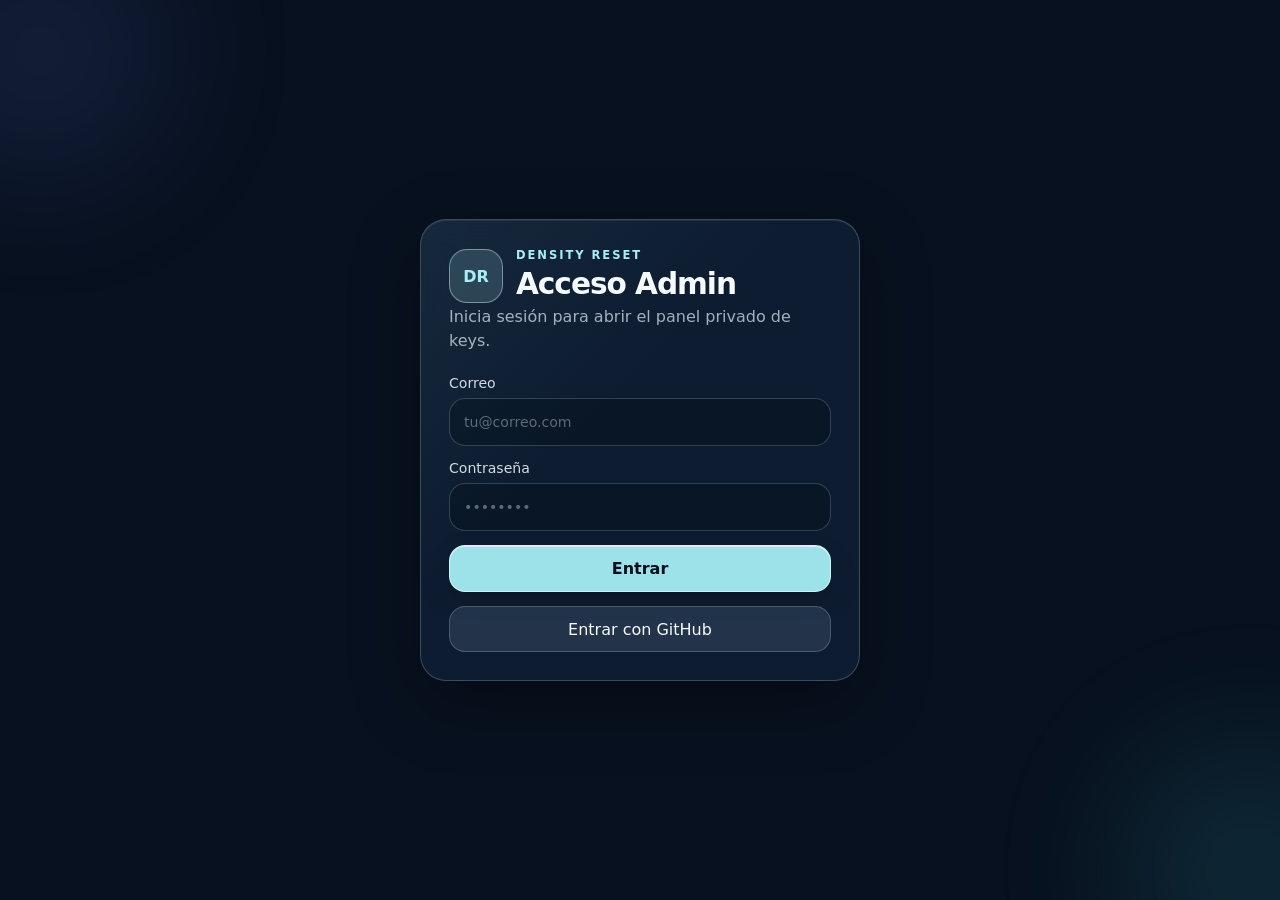
<file: index.html>
<!doctype html>
<html lang="es">
<head>
  <meta charset="utf-8">
  <meta name="viewport" content="width=device-width, initial-scale=1, viewport-fit=cover">
  <meta name="theme-color" content="#08111f">
  <meta name="color-scheme" content="dark">
  <title>Density Reset · Admin Login</title>
  <link rel="stylesheet" href="./admin-site/styles.css">
  <style>
    body{min-height:100vh}.login-only{min-height:100vh;display:grid;place-items:center;padding:18px}.login-card{position:relative;overflow:hidden}.login-card:before{content:"";position:absolute;inset:0;background:linear-gradient(135deg,rgba(167,238,246,.06),transparent 42%);pointer-events:none}.login-title{font-size:1.85rem;margin:.35rem 0 .25rem}.login-subtitle{margin:0 0 22px;color:var(--muted);line-height:1.5}.login-status{margin:0;padding:.75rem .85rem;border:1px solid rgba(255,184,179,.24);border-radius:14px;background:rgba(105,36,48,.45);color:var(--bad);font-size:.82rem}.login-status.success{border-color:rgba(155,240,189,.24);background:rgba(35,92,59,.38);color:var(--good)}
  </style>
</head>
<body>
  <div class="ambient a"></div><div class="ambient b"></div>
  <main class="login-only">
    <section class="glass login-card">
      <div class="brand">
        <div class="mark">DR</div>
        <div><p class="eyebrow">DENSITY RESET</p><h1 class="login-title">Acceso Admin</h1></div>
      </div>
      <p class="login-subtitle">Inicia sesión para abrir el panel privado de keys.</p>
      <form id="loginForm" class="stack">
        <label><span>Correo</span><input id="email" type="email" autocomplete="username" placeholder="tu@correo.com" required></label>
        <label><span>Contraseña</span><input id="password" type="password" autocomplete="current-password" placeholder="••••••••" required></label>
        <button id="loginButton" class="primary full" type="submit">Entrar</button>
        <button id="githubLogin" class="ghost full" type="button">Entrar con GitHub</button>
        <p id="loginError" class="login-status" hidden></p>
      </form>
    </section>
  </main>
  <script type="module" src="./login.js"></script>
</body>
</html>
</file>
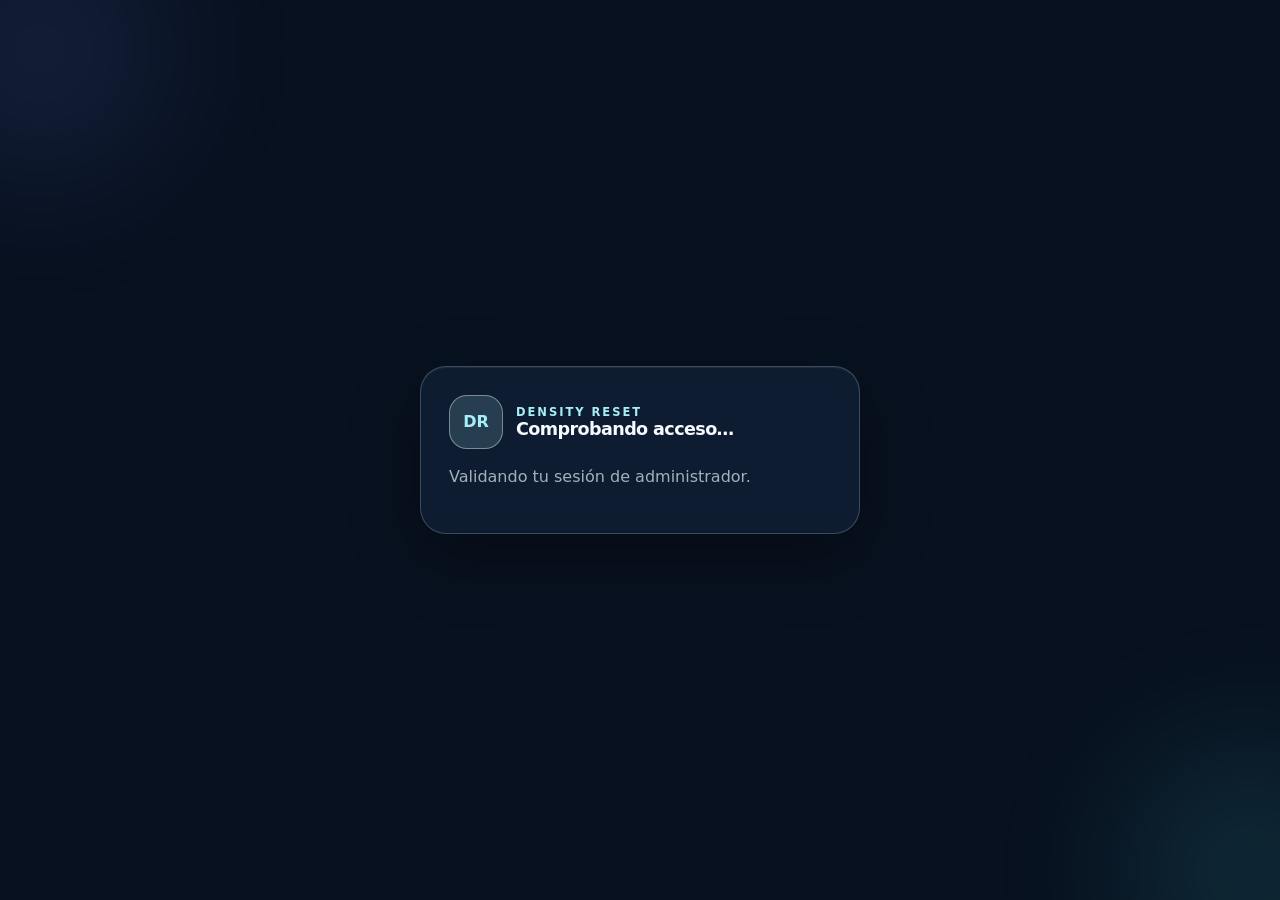
<file: admin-site/index.html>
<!doctype html>
<html lang="es">
<head>
<meta charset="utf-8">
<meta name="viewport" content="width=device-width, initial-scale=1, viewport-fit=cover">
<meta name="theme-color" content="#08111f">
<meta name="color-scheme" content="dark">
<title>Density Reset · License Center</title>
<link rel="stylesheet" href="./styles.css">
</head>
<body>
<div class="ambient a"></div><div class="ambient b"></div>
<main class="shell">
<section id="boot" class="login-wrap"><article class="glass login-card"><div class="brand"><div class="mark">DR</div><div><p class="eyebrow">DENSITY RESET</p><h2>Comprobando acceso…</h2></div></div><p class="lead">Validando tu sesión de administrador.</p></article></section>
<section id="dash" hidden>
  <header class="glass topbar">
    <div class="topbrand"><div class="mark small">DR</div><div><p class="eyebrow">DENSITY RESET</p><h2>License Center</h2><div id="adminIdentity" class="identity"></div></div></div>
    <div class="topactions"><button class="icon" id="refresh" type="button" aria-label="Actualizar">↻</button><button class="ghost" id="logout" type="button">Salir</button></div>
  </header>
  <section class="hero"><div><p class="eyebrow">CONTROL CENTRAL</p><h1>Keys y dispositivos</h1><p class="lead">Genera, pausa, revoca y reasigna licencias sin tocar la aplicación.</p></div><button class="primary" id="newKey" type="button">+ Nueva key</button></section>
  <section class="stats">
    <article class="glass stat"><span>Activas</span><strong id="cActive">0</strong><small>Acceso permitido</small></article>
    <article class="glass stat"><span>Sin activar</span><strong id="cUnused">0</strong><small>Esperando dispositivo</small></article>
    <article class="glass stat"><span>Expiradas</span><strong id="cExpired">0</strong><small>Fuera de vigencia</small></article>
    <article class="glass stat"><span>Bloqueadas</span><strong id="cBlocked">0</strong><small>Revocadas o pausadas</small></article>
  </section>
  <section class="grid">
    <article class="glass panel" id="generatorPanel">
      <div class="panel-head"><div><p class="eyebrow">GENERADOR</p><h3>Crear licencias</h3></div><span class="pill">DR-XXXX-XXXX-XXXX-XXXX</span></div>
      <form id="genForm" class="form-grid">
        <label><span>Cantidad</span><input id="qty" type="number" min="1" max="100" value="1" required></label>
        <label><span>Duración</span><select id="duration"><option value="1">1 día</option><option value="3">3 días</option><option value="7">7 días</option><option value="15">15 días</option><option value="30" selected>30 días</option><option value="90">90 días</option><option value="365">365 días</option><option value="permanent">Permanente</option></select></label>
        <label><span>Dispositivos</span><input id="maxDevices" type="number" min="1" max="100" value="1" required></label>
        <label><span>Inicio</span><select id="start"><option value="first_activation" selected>Primera activación</option><option value="generation">Al generarse</option></select></label>
        <label class="span2"><span>Etiqueta</span><input id="label" maxlength="120" placeholder="Cliente / TikTok / Venta"></label>
        <button id="generateButton" class="primary span2" type="submit">Generar key</button>
      </form>
      <p id="generatorError" class="auth-error" hidden></p>
      <div id="generated" class="generated" hidden><div class="gen-head"><span>Keys recién generadas</span><button class="ghost" id="copy" type="button">Copiar</button></div><pre id="keyOutput"></pre><p class="tiny">La key completa solo se muestra una vez. Guárdala antes de cerrar esta sección.</p></div>
    </article>
    <article class="glass panel activity-panel"><div class="panel-head"><div><p class="eyebrow">ACTIVIDAD</p><h3>Últimos movimientos</h3></div><span class="online">En línea</span></div><div class="activity" id="activity"></div></article>
  </section>
  <section class="glass panel licenses">
    <div class="toolbar"><div><p class="eyebrow">LICENCIAS</p><h3>Administración</h3></div><div class="filters"><input id="search" type="search" placeholder="Buscar key o etiqueta"><select id="filter"><option value="all">Todas</option><option value="active">Activas</option><option value="unused">Sin activar</option><option value="expired">Expiradas</option><option value="disabled">Pausadas</option><option value="revoked">Revocadas</option></select></div></div>
    <div id="cards" class="cards"></div><div id="empty" class="empty" hidden>No hay resultados</div>
  </section>
</section>
</main>
<dialog id="modal" class="glass modal"><div class="modal-head"><div><p class="eyebrow">DETALLES</p><h3 id="modalKey">Licencia</h3></div><button class="icon" id="close" type="button">×</button></div><div id="details" class="details"></div><div id="modalActions" class="modal-actions"></div></dialog>
<script type="module" src="./app.js"></script>
</body></html>
</file>
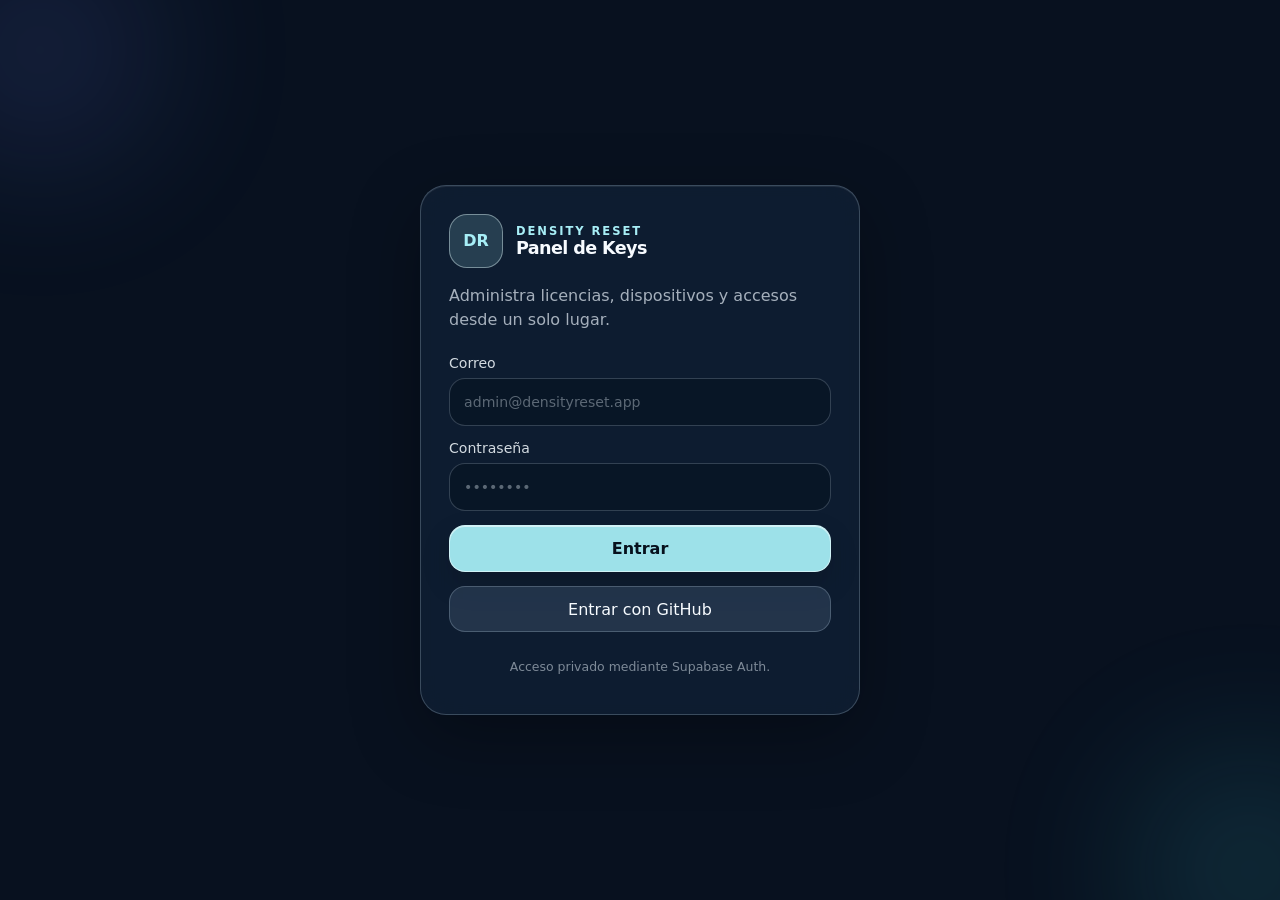
<file: docs/index.html>
<!doctype html>
<html lang="es">
<head>
<meta charset="utf-8">
<meta name="viewport" content="width=device-width, initial-scale=1, viewport-fit=cover">
<meta name="theme-color" content="#08111f">
<meta name="color-scheme" content="dark">
<title>Density Reset Admin</title>
<link rel="stylesheet" href="./styles.css">
</head>
<body>
<div class="ambient a"></div><div class="ambient b"></div>
<main class="shell">
<section id="login" class="login-wrap">
  <article class="glass login-card">
    <div class="brand"><div class="mark">DR</div><div><p class="eyebrow">DENSITY RESET</p><h2>Panel de Keys</h2></div></div>
    <p class="lead">Administra licencias, dispositivos y accesos desde un solo lugar.</p>
    <form id="loginForm" class="stack">
      <label><span>Correo</span><input id="email" type="email" autocomplete="username" placeholder="admin@densityreset.app" required></label>
      <label><span>Contraseña</span><input id="password" type="password" autocomplete="current-password" placeholder="••••••••" required></label>
      <button id="loginButton" class="primary full" type="submit">Entrar</button>
      <button id="githubLogin" class="ghost full" type="button">Entrar con GitHub</button>
      <p id="loginError" class="auth-error" hidden></p>
      <p class="tiny">Acceso privado mediante Supabase Auth.</p>
    </form>
  </article>
</section>
<section id="dash" hidden>
  <header class="glass topbar">
    <div class="topbrand"><div class="mark small">DR</div><div><p class="eyebrow">DENSITY RESET</p><h2>License Center</h2><div id="adminIdentity" class="identity"></div></div></div>
    <div class="topactions"><button class="icon" id="refresh" type="button" aria-label="Actualizar">↻</button><button class="ghost" id="logout" type="button">Salir</button></div>
  </header>
  <section class="hero"><div><p class="eyebrow">CONTROL CENTRAL</p><h1>Keys y dispositivos</h1><p class="lead">Genera, pausa, revoca y reasigna licencias sin tocar la aplicación.</p></div><button class="primary" id="newKey" type="button">+ Nueva key</button></section>
  <section class="stats">
    <article class="glass stat"><span>Activas</span><strong id="cActive">0</strong><small>Acceso permitido</small></article>
    <article class="glass stat"><span>Sin activar</span><strong id="cUnused">0</strong><small>Esperando dispositivo</small></article>
    <article class="glass stat"><span>Expiradas</span><strong id="cExpired">0</strong><small>Fuera de vigencia</small></article>
    <article class="glass stat"><span>Bloqueadas</span><strong id="cBlocked">0</strong><small>Revocadas o pausadas</small></article>
  </section>
  <section class="grid">
    <article class="glass panel" id="generatorPanel">
      <div class="panel-head"><div><p class="eyebrow">GENERADOR</p><h3>Crear licencias</h3></div><span class="pill">DR-XXXX-XXXX-XXXX-XXXX</span></div>
      <form id="genForm" class="form-grid">
        <label><span>Cantidad</span><input id="qty" type="number" min="1" max="100" value="1" required></label>
        <label><span>Duración</span><select id="duration"><option value="1">1 día</option><option value="3">3 días</option><option value="7">7 días</option><option value="15">15 días</option><option value="30" selected>30 días</option><option value="90">90 días</option><option value="365">365 días</option><option value="permanent">Permanente</option></select></label>
        <label><span>Dispositivos</span><input id="maxDevices" type="number" min="1" max="100" value="1" required></label>
        <label><span>Inicio</span><select id="start"><option value="first_activation" selected>Primera activación</option><option value="generation">Al generarse</option></select></label>
        <label class="span2"><span>Etiqueta</span><input id="label" maxlength="120" placeholder="Cliente / TikTok / Venta"></label>
        <button id="generateButton" class="primary span2" type="submit">Generar key</button>
      </form>
      <div id="generated" class="generated" hidden><div class="gen-head"><span>Keys recién generadas</span><button class="ghost" id="copy" type="button">Copiar</button></div><pre id="keyOutput"></pre><p class="tiny">La key completa solo se muestra una vez. Guárdala antes de cerrar esta sección.</p></div>
    </article>
    <article class="glass panel activity-panel"><div class="panel-head"><div><p class="eyebrow">ACTIVIDAD</p><h3>Últimos movimientos</h3></div><span class="online">En línea</span></div><div class="activity" id="activity"></div></article>
  </section>
  <section class="glass panel licenses">
    <div class="toolbar"><div><p class="eyebrow">LICENCIAS</p><h3>Administración</h3></div><div class="filters"><input id="search" type="search" placeholder="Buscar key o etiqueta"><select id="filter"><option value="all">Todas</option><option value="active">Activas</option><option value="unused">Sin activar</option><option value="expired">Expiradas</option><option value="disabled">Pausadas</option><option value="revoked">Revocadas</option></select></div></div>
    <div id="cards" class="cards"></div><div id="empty" class="empty" hidden>No hay resultados</div>
  </section>
</section>
</main>
<dialog id="modal" class="glass modal"><div class="modal-head"><div><p class="eyebrow">DETALLES</p><h3 id="modalKey">Licencia</h3></div><button class="icon" id="close" type="button">×</button></div><div id="details" class="details"></div><div id="modalActions" class="modal-actions"></div></dialog>
<script type="module" src="./app.js"></script>
</body></html>
</file>
<file: admin-site/styles.css>
:root{color-scheme:dark;font-family:Inter,ui-sans-serif,system-ui,-apple-system,BlinkMacSystemFont,"Segoe UI",sans-serif;--bg:#08111f;--glass:rgba(18,35,55,.68);--glass2:rgba(24,44,67,.84);--line:rgba(220,241,255,.22);--text:#f7fbff;--muted:rgba(231,240,248,.70);--accent:#a7eef6;--good:#9bf0bd;--warn:#ffd08a;--bad:#ffb8b3;--shadow:0 22px 70px rgba(0,0,0,.30)}
*{box-sizing:border-box}[hidden]{display:none!important}html,body{min-height:100%}body{margin:0;background:var(--bg);color:var(--text);overflow-x:hidden}.ambient{position:fixed;z-index:-1;width:240px;height:240px;border-radius:999px;filter:blur(78px);opacity:.14;pointer-events:none}.a{background:#6d86ff;top:-70px;left:-80px}.b{background:#43dce8;right:-90px;bottom:-90px}button,input,select{font:inherit}button{border:1px solid var(--line);color:var(--text);border-radius:16px;cursor:pointer;transition:.16s;-webkit-tap-highlight-color:transparent}button:hover{transform:translateY(-1px)}button:active{transform:scale(.985)}.primary{padding:.82rem 1.05rem;color:#07111d;background:rgba(167,238,246,.94);border-color:rgba(235,253,255,.65);font-weight:800;box-shadow:inset 0 1px 0 rgba(255,255,255,.55),0 12px 30px rgba(0,0,0,.14)}.ghost{padding:.78rem 1rem;background:rgba(72,93,120,.38)}.icon{width:42px;height:42px;background:rgba(72,93,120,.30);font-size:1.25rem}.full{width:100%}input,select{width:100%;min-height:48px;padding:.78rem .88rem;border-radius:16px;border:1px solid rgba(220,241,255,.20);background:rgba(6,18,31,.52);color:var(--text);outline:none}input:focus,select:focus{border-color:rgba(167,238,246,.70);box-shadow:0 0 0 4px rgba(167,238,246,.07)}input::placeholder{color:rgba(230,240,248,.38)}.shell{width:min(1240px,100%);margin:0 auto;padding:18px}.glass{background:var(--glass);border:1px solid var(--line);box-shadow:var(--shadow),inset 0 1px 0 rgba(255,255,255,.07);backdrop-filter:blur(22px) saturate(135%);-webkit-backdrop-filter:blur(22px) saturate(135%);border-radius:26px}.login-wrap{min-height:calc(100vh - 36px);display:grid;place-items:center}.login-card{width:min(440px,100%);padding:28px;animation:enter .4s ease both}.brand,.topbrand{display:flex;align-items:center;gap:13px}.mark{width:54px;height:54px;display:grid;place-items:center;border-radius:18px;border:1px solid rgba(233,252,255,.42);background:rgba(167,238,246,.16);color:var(--accent);font-weight:900}.mark.small{width:44px;height:44px;border-radius:15px}.eyebrow{margin:0;color:var(--accent);font-size:.72rem;font-weight:900;letter-spacing:.17em}h1,h2,h3{margin:0;letter-spacing:-.035em}h1{font-size:clamp(2rem,5vw,3.5rem)}h2{font-size:1.1rem}h3{font-size:1.25rem}.lead{color:var(--muted);line-height:1.55}.stack{display:grid;gap:14px;margin-top:22px}label{display:grid;gap:7px;color:rgba(239,246,251,.88);font-size:.88rem}.tiny{color:rgba(230,239,247,.52);font-size:.78rem;text-align:center}.topbar{display:flex;align-items:center;justify-content:space-between;gap:14px;padding:14px 16px;position:sticky;top:12px;z-index:20}.topactions{display:flex;gap:8px}.hero{padding:44px 4px 22px;display:flex;align-items:end;justify-content:space-between;gap:20px}.hero .lead{max-width:650px;margin-bottom:0}.stats{display:grid;grid-template-columns:repeat(4,minmax(0,1fr));gap:12px}.stat{padding:18px;min-height:124px}.stat span,.stat small{color:var(--muted)}.stat strong{display:block;margin:.28rem 0 .2rem;font-size:2.35rem}.grid{display:grid;grid-template-columns:1.35fr .65fr;gap:12px;margin-top:12px}.panel{padding:20px}.panel-head,.gen-head,.toolbar,.modal-head{display:flex;align-items:center;justify-content:space-between;gap:14px}.pill,.online{display:inline-flex;align-items:center;gap:6px;border:1px solid var(--line);background:rgba(72,93,120,.28);border-radius:999px;padding:.35rem .58rem;color:var(--muted);font-size:.74rem}.online:before{content:"";width:7px;height:7px;border-radius:999px;background:var(--good)}.form-grid{display:grid;grid-template-columns:repeat(2,minmax(0,1fr));gap:12px;margin-top:18px}.span2{grid-column:1/-1}.generated{margin-top:16px;padding:14px;border:1px solid var(--line);border-radius:18px;background:rgba(5,17,30,.36)}.generated pre{white-space:pre-wrap;word-break:break-word;color:#ecfdff;margin:12px 0}.activity{display:grid;gap:10px;margin-top:18px}.activity-item{display:grid;grid-template-columns:10px 1fr;gap:10px;align-items:start;padding:11px 0;border-bottom:1px solid rgba(220,241,255,.08)}.dot{width:8px;height:8px;border-radius:999px;background:var(--accent);margin-top:6px}.activity-item strong{display:block;font-size:.9rem}.activity-item span{display:block;color:var(--muted);font-size:.78rem;margin-top:2px}.licenses{margin-top:12px}.filters{display:grid;grid-template-columns:minmax(220px,1fr) 160px;gap:8px;min-width:min(500px,100%)}.cards{display:grid;gap:9px;margin-top:16px}.row{display:grid;grid-template-columns:minmax(190px,1.5fr) .8fr .8fr .8fr auto;gap:12px;align-items:center;padding:14px;border:1px solid rgba(220,241,255,.10);border-radius:18px;background:rgba(6,18,31,.28)}.row:hover{border-color:rgba(220,241,255,.22);background:rgba(10,25,42,.46)}.key{font-family:ui-monospace,SFMono-Regular,Menlo,monospace;font-size:.88rem}.ml{display:block;color:rgba(230,239,247,.45);font-size:.68rem;margin-bottom:3px;text-transform:uppercase;letter-spacing:.08em}.mv{color:rgba(245,249,252,.88);font-size:.82rem}.badge{display:inline-flex;border-radius:999px;padding:.28rem .52rem;font-size:.74rem;font-weight:800;border:1px solid rgba(220,241,255,.12);background:rgba(72,93,120,.30)}.active{color:var(--good)}.unused{color:var(--accent)}.expired,.revoked{color:var(--bad)}.disabled{color:var(--warn)}.actions{display:flex;gap:6px}.actions button{padding:.52rem .66rem;border-radius:12px;background:rgba(72,93,120,.28)}.empty{text-align:center;padding:42px 12px;color:var(--muted)}dialog.modal{width:min(600px,calc(100% - 26px));padding:20px;color:var(--text);background:var(--glass2)}dialog::backdrop{background:rgba(1,6,12,.70);backdrop-filter:blur(8px)}.details{display:grid;gap:10px;margin-top:16px}.detail{display:grid;grid-template-columns:145px 1fr;gap:10px;padding:10px 0;border-bottom:1px solid rgba(220,241,255,.08)}.detail span:first-child{color:var(--muted)}.toast{position:fixed;left:50%;bottom:24px;transform:translateX(-50%);padding:.7rem .9rem;background:rgba(23,43,66,.92);border:1px solid var(--line);border-radius:999px;box-shadow:var(--shadow);z-index:50}@keyframes enter{from{opacity:0;transform:translateY(10px) scale(.992)}to{opacity:1;transform:translateY(0) scale(1)}}
@media(max-width:900px){.stats{grid-template-columns:repeat(2,minmax(0,1fr))}.grid{grid-template-columns:1fr}.row{grid-template-columns:1.4fr .8fr .8fr auto}.tablet-hide{display:none}}
@media(max-width:620px){.shell{padding:12px}.glass{border-radius:22px}.topbar{top:8px}.topbar h2{display:none}.hero{padding-top:30px;align-items:stretch;flex-direction:column}.hero .primary{width:100%}.stats{gap:8px}.stat{min-height:108px;padding:14px}.stat strong{font-size:2rem}.panel{padding:16px}.panel-head{align-items:flex-start;flex-direction:column}.form-grid{grid-template-columns:1fr}.span2{grid-column:auto}.toolbar{align-items:stretch;flex-direction:column}.filters{grid-template-columns:1fr;min-width:0}.row{grid-template-columns:1fr auto;gap:10px}.mobile-hide{display:none}.activity-panel{display:none}.detail{grid-template-columns:1fr;gap:3px}}
@supports not ((backdrop-filter:blur(1px)) or (-webkit-backdrop-filter:blur(1px))){.glass,dialog.modal{background:rgba(20,38,59,.96)}}
.auth-error{margin:0;padding:.72rem .82rem;border-radius:14px;border:1px solid rgba(255,184,179,.22);background:rgba(105,36,48,.45);color:var(--bad);font-size:.82rem;text-align:center}.modal-actions{display:flex;flex-wrap:wrap;gap:8px;margin-top:16px;padding-top:14px;border-top:1px solid rgba(220,241,255,.10)}.danger{padding:.7rem .85rem;background:rgba(130,44,59,.52);color:var(--bad);border-color:rgba(255,184,179,.26)}.loading{opacity:.58;pointer-events:none}.identity{color:var(--muted);font-size:.76rem;margin-top:2px}.topbrand>div:last-child{min-width:0}.topbrand .identity{max-width:42vw;white-space:nowrap;overflow:hidden;text-overflow:ellipsis}@media(max-width:620px){.topbrand .identity{display:none}}
</file>
<file: docs/styles.css>
:root{color-scheme:dark;font-family:Inter,ui-sans-serif,system-ui,-apple-system,BlinkMacSystemFont,"Segoe UI",sans-serif;--bg:#08111f;--glass:rgba(18,35,55,.68);--glass2:rgba(24,44,67,.84);--line:rgba(220,241,255,.22);--text:#f7fbff;--muted:rgba(231,240,248,.70);--accent:#a7eef6;--good:#9bf0bd;--warn:#ffd08a;--bad:#ffb8b3;--shadow:0 22px 70px rgba(0,0,0,.30)}
*{box-sizing:border-box}[hidden]{display:none!important}html,body{min-height:100%}body{margin:0;background:var(--bg);color:var(--text);overflow-x:hidden}.ambient{position:fixed;z-index:-1;width:240px;height:240px;border-radius:999px;filter:blur(78px);opacity:.14;pointer-events:none}.a{background:#6d86ff;top:-70px;left:-80px}.b{background:#43dce8;right:-90px;bottom:-90px}button,input,select{font:inherit}button{border:1px solid var(--line);color:var(--text);border-radius:16px;cursor:pointer;transition:.16s;-webkit-tap-highlight-color:transparent}button:hover{transform:translateY(-1px)}button:active{transform:scale(.985)}.primary{padding:.82rem 1.05rem;color:#07111d;background:rgba(167,238,246,.94);border-color:rgba(235,253,255,.65);font-weight:800;box-shadow:inset 0 1px 0 rgba(255,255,255,.55),0 12px 30px rgba(0,0,0,.14)}.ghost{padding:.78rem 1rem;background:rgba(72,93,120,.38)}.icon{width:42px;height:42px;background:rgba(72,93,120,.30);font-size:1.25rem}.full{width:100%}input,select{width:100%;min-height:48px;padding:.78rem .88rem;border-radius:16px;border:1px solid rgba(220,241,255,.20);background:rgba(6,18,31,.52);color:var(--text);outline:none}input:focus,select:focus{border-color:rgba(167,238,246,.70);box-shadow:0 0 0 4px rgba(167,238,246,.07)}input::placeholder{color:rgba(230,240,248,.38)}.shell{width:min(1240px,100%);margin:0 auto;padding:18px}.glass{background:var(--glass);border:1px solid var(--line);box-shadow:var(--shadow),inset 0 1px 0 rgba(255,255,255,.07);backdrop-filter:blur(22px) saturate(135%);-webkit-backdrop-filter:blur(22px) saturate(135%);border-radius:26px}.login-wrap{min-height:calc(100vh - 36px);display:grid;place-items:center}.login-card{width:min(440px,100%);padding:28px;animation:enter .4s ease both}.brand,.topbrand{display:flex;align-items:center;gap:13px}.mark{width:54px;height:54px;display:grid;place-items:center;border-radius:18px;border:1px solid rgba(233,252,255,.42);background:rgba(167,238,246,.16);color:var(--accent);font-weight:900}.mark.small{width:44px;height:44px;border-radius:15px}.eyebrow{margin:0;color:var(--accent);font-size:.72rem;font-weight:900;letter-spacing:.17em}h1,h2,h3{margin:0;letter-spacing:-.035em}h1{font-size:clamp(2rem,5vw,3.5rem)}h2{font-size:1.1rem}h3{font-size:1.25rem}.lead{color:var(--muted);line-height:1.55}.stack{display:grid;gap:14px;margin-top:22px}label{display:grid;gap:7px;color:rgba(239,246,251,.88);font-size:.88rem}.tiny{color:rgba(230,239,247,.52);font-size:.78rem;text-align:center}.topbar{display:flex;align-items:center;justify-content:space-between;gap:14px;padding:14px 16px;position:sticky;top:12px;z-index:20}.topactions{display:flex;gap:8px}.hero{padding:44px 4px 22px;display:flex;align-items:end;justify-content:space-between;gap:20px}.hero .lead{max-width:650px;margin-bottom:0}.stats{display:grid;grid-template-columns:repeat(4,minmax(0,1fr));gap:12px}.stat{padding:18px;min-height:124px}.stat span,.stat small{color:var(--muted)}.stat strong{display:block;margin:.28rem 0 .2rem;font-size:2.35rem}.grid{display:grid;grid-template-columns:1.35fr .65fr;gap:12px;margin-top:12px}.panel{padding:20px}.panel-head,.gen-head,.toolbar,.modal-head{display:flex;align-items:center;justify-content:space-between;gap:14px}.pill,.online{display:inline-flex;align-items:center;gap:6px;border:1px solid var(--line);background:rgba(72,93,120,.28);border-radius:999px;padding:.35rem .58rem;color:var(--muted);font-size:.74rem}.online:before{content:"";width:7px;height:7px;border-radius:999px;background:var(--good)}.form-grid{display:grid;grid-template-columns:repeat(2,minmax(0,1fr));gap:12px;margin-top:18px}.span2{grid-column:1/-1}.generated{margin-top:16px;padding:14px;border:1px solid var(--line);border-radius:18px;background:rgba(5,17,30,.36)}.generated pre{white-space:pre-wrap;word-break:break-word;color:#ecfdff;margin:12px 0}.activity{display:grid;gap:10px;margin-top:18px}.activity-item{display:grid;grid-template-columns:10px 1fr;gap:10px;align-items:start;padding:11px 0;border-bottom:1px solid rgba(220,241,255,.08)}.dot{width:8px;height:8px;border-radius:999px;background:var(--accent);margin-top:6px}.activity-item strong{display:block;font-size:.9rem}.activity-item span{display:block;color:var(--muted);font-size:.78rem;margin-top:2px}.licenses{margin-top:12px}.filters{display:grid;grid-template-columns:minmax(220px,1fr) 160px;gap:8px;min-width:min(500px,100%)}.cards{display:grid;gap:9px;margin-top:16px}.row{display:grid;grid-template-columns:minmax(190px,1.5fr) .8fr .8fr .8fr auto;gap:12px;align-items:center;padding:14px;border:1px solid rgba(220,241,255,.10);border-radius:18px;background:rgba(6,18,31,.28)}.row:hover{border-color:rgba(220,241,255,.22);background:rgba(10,25,42,.46)}.key{font-family:ui-monospace,SFMono-Regular,Menlo,monospace;font-size:.88rem}.ml{display:block;color:rgba(230,239,247,.45);font-size:.68rem;margin-bottom:3px;text-transform:uppercase;letter-spacing:.08em}.mv{color:rgba(245,249,252,.88);font-size:.82rem}.badge{display:inline-flex;border-radius:999px;padding:.28rem .52rem;font-size:.74rem;font-weight:800;border:1px solid rgba(220,241,255,.12);background:rgba(72,93,120,.30)}.active{color:var(--good)}.unused{color:var(--accent)}.expired,.revoked{color:var(--bad)}.disabled{color:var(--warn)}.actions{display:flex;gap:6px}.actions button{padding:.52rem .66rem;border-radius:12px;background:rgba(72,93,120,.28)}.empty{text-align:center;padding:42px 12px;color:var(--muted)}dialog.modal{width:min(600px,calc(100% - 26px));padding:20px;color:var(--text);background:var(--glass2)}dialog::backdrop{background:rgba(1,6,12,.70);backdrop-filter:blur(8px)}.details{display:grid;gap:10px;margin-top:16px}.detail{display:grid;grid-template-columns:145px 1fr;gap:10px;padding:10px 0;border-bottom:1px solid rgba(220,241,255,.08)}.detail span:first-child{color:var(--muted)}.toast{position:fixed;left:50%;bottom:24px;transform:translateX(-50%);padding:.7rem .9rem;background:rgba(23,43,66,.92);border:1px solid var(--line);border-radius:999px;box-shadow:var(--shadow);z-index:50}@keyframes enter{from{opacity:0;transform:translateY(10px) scale(.992)}to{opacity:1;transform:translateY(0) scale(1)}}
@media(max-width:900px){.stats{grid-template-columns:repeat(2,minmax(0,1fr))}.grid{grid-template-columns:1fr}.row{grid-template-columns:1.4fr .8fr .8fr auto}.tablet-hide{display:none}}
@media(max-width:620px){.shell{padding:12px}.glass{border-radius:22px}.topbar{top:8px}.topbar h2{display:none}.hero{padding-top:30px;align-items:stretch;flex-direction:column}.hero .primary{width:100%}.stats{gap:8px}.stat{min-height:108px;padding:14px}.stat strong{font-size:2rem}.panel{padding:16px}.panel-head{align-items:flex-start;flex-direction:column}.form-grid{grid-template-columns:1fr}.span2{grid-column:auto}.toolbar{align-items:stretch;flex-direction:column}.filters{grid-template-columns:1fr;min-width:0}.row{grid-template-columns:1fr auto;gap:10px}.mobile-hide{display:none}.activity-panel{display:none}.detail{grid-template-columns:1fr;gap:3px}}
@supports not ((backdrop-filter:blur(1px)) or (-webkit-backdrop-filter:blur(1px))){.glass,dialog.modal{background:rgba(20,38,59,.96)}}
.auth-error{margin:0;padding:.72rem .82rem;border-radius:14px;border:1px solid rgba(255,184,179,.22);background:rgba(105,36,48,.45);color:var(--bad);font-size:.82rem;text-align:center}.modal-actions{display:flex;flex-wrap:wrap;gap:8px;margin-top:16px;padding-top:14px;border-top:1px solid rgba(220,241,255,.10)}.danger{padding:.7rem .85rem;background:rgba(130,44,59,.52);color:var(--bad);border-color:rgba(255,184,179,.26)}.loading{opacity:.58;pointer-events:none}.identity{color:var(--muted);font-size:.76rem;margin-top:2px}.topbrand>div:last-child{min-width:0}.topbrand .identity{max-width:42vw;white-space:nowrap;overflow:hidden;text-overflow:ellipsis}@media(max-width:620px){.topbrand .identity{display:none}}
</file>
